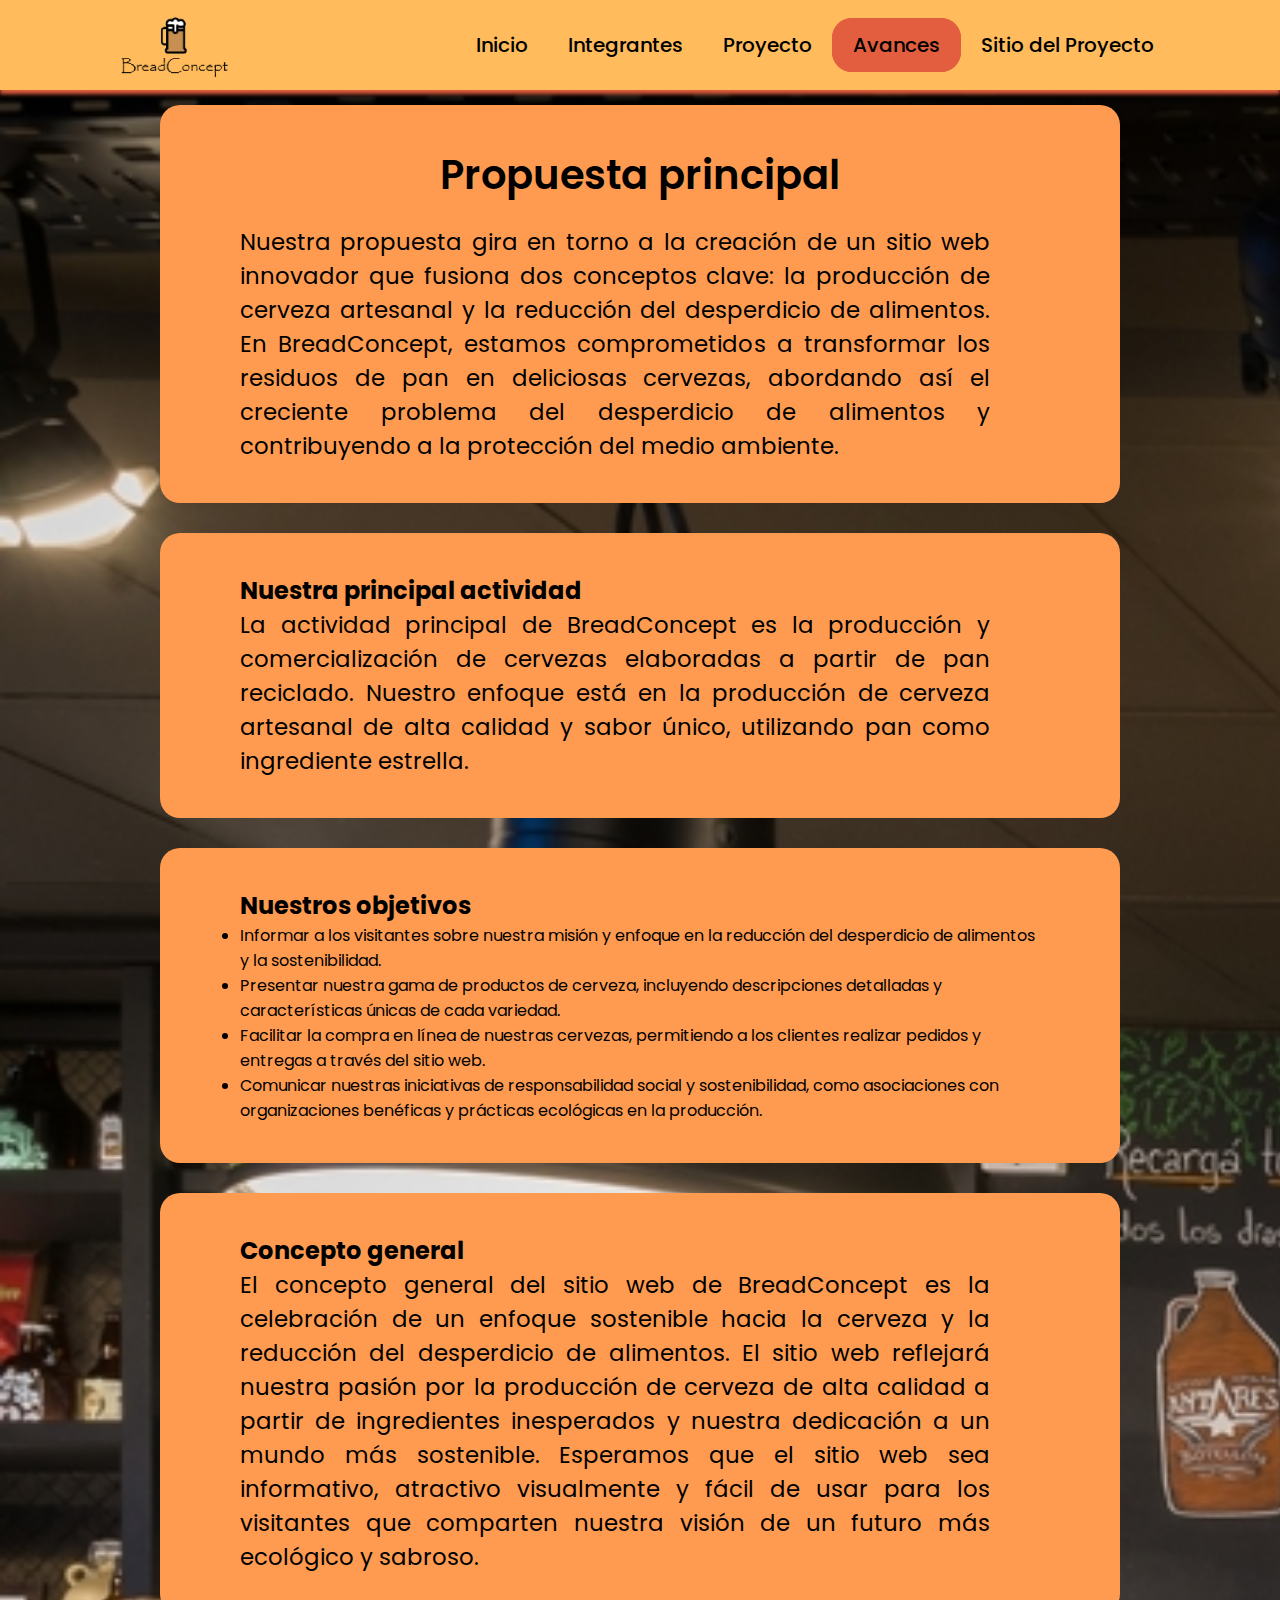
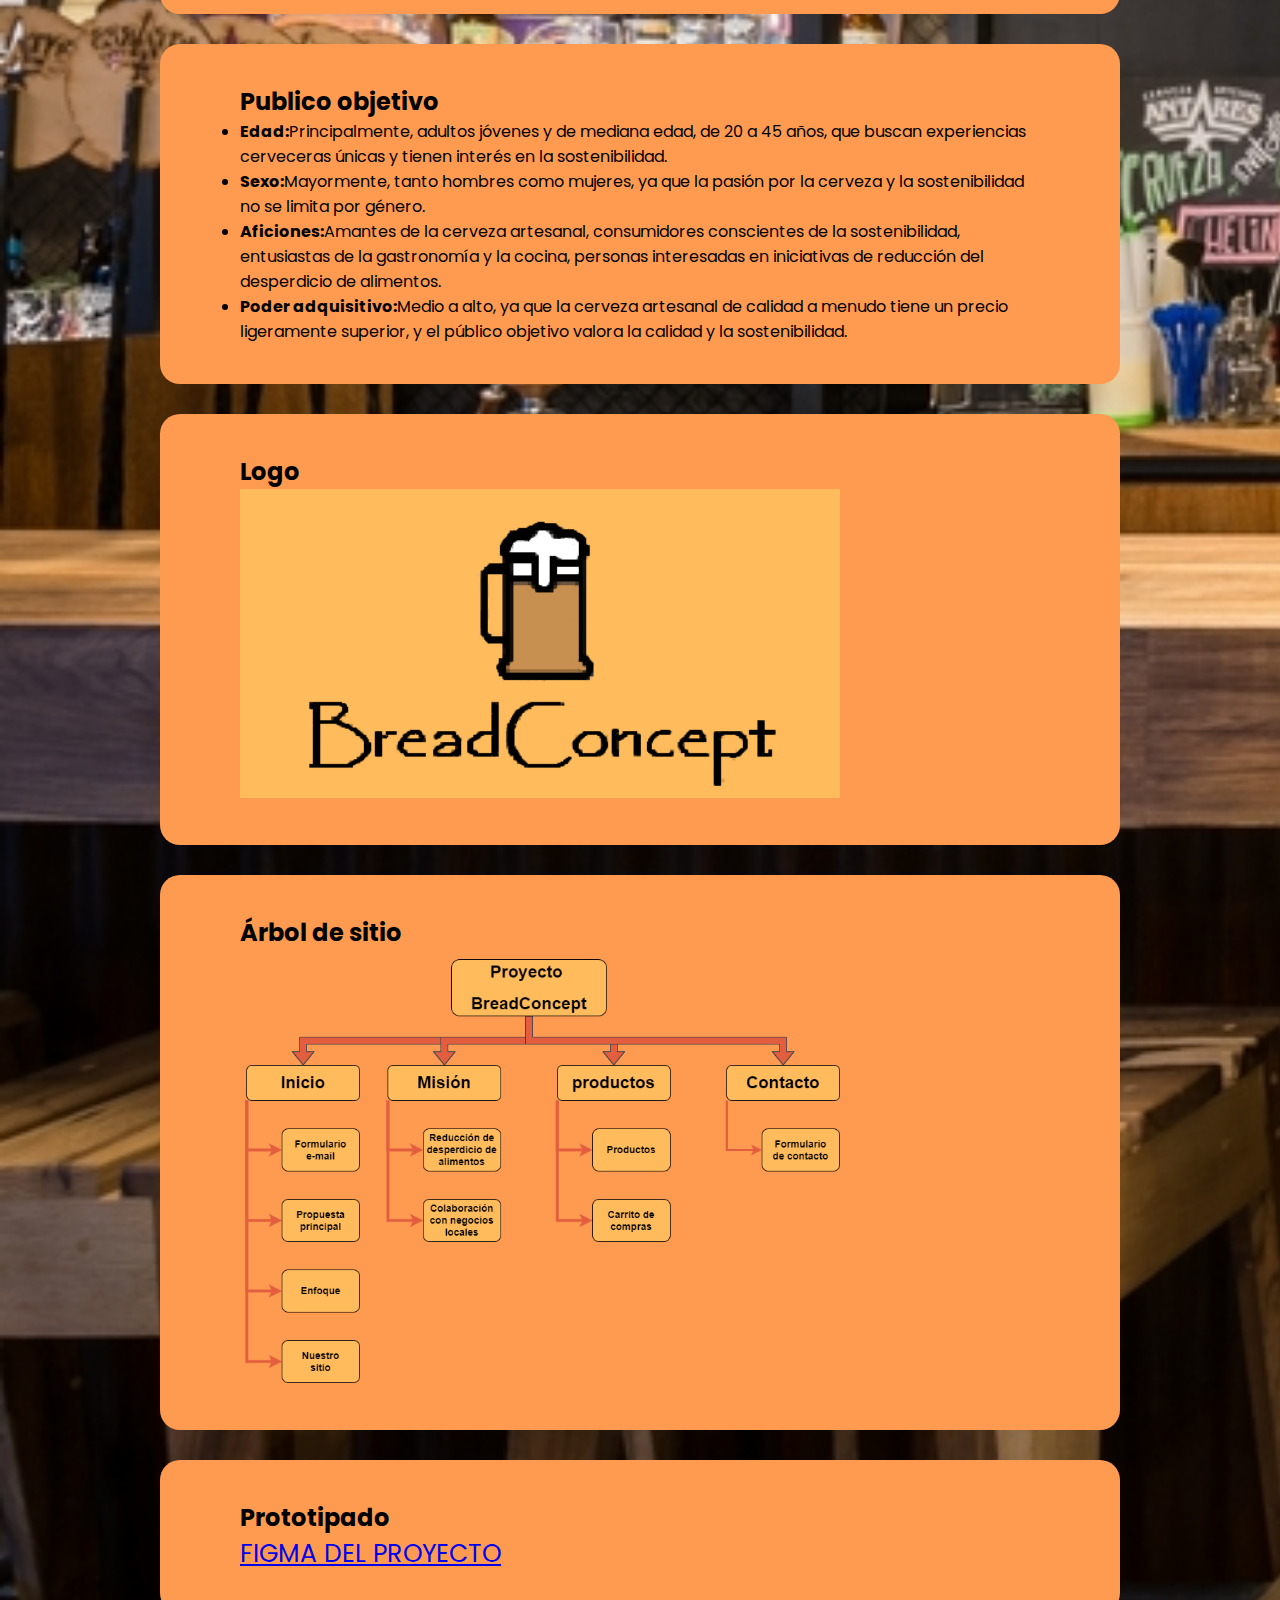
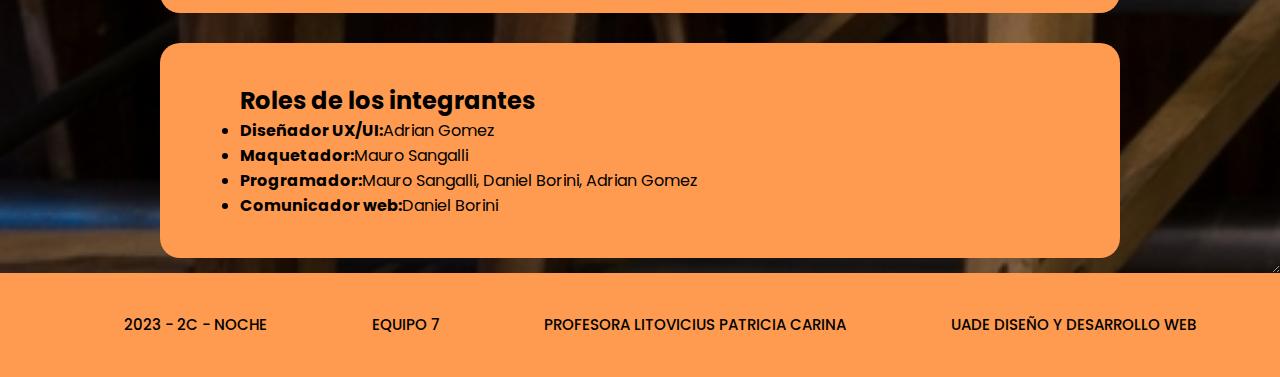
<file: avances.html>
<!DOCTYPE html>
<html lang="es">

<head>
    <meta charset="UTF-8">
    <meta http-equiv="X-UA-Compatible" content="IE=edge">
    <meta name="viewport" content="width=device-width, initial-scale=1.0">
    <link rel="stylesheet" href="estilos/estilo.css">
    <link rel="shortcut icon" href="img/logobeer.png" type="image/x-icon">
    <link rel="preconnect" href="https://fonts.googleapis.com">
    <link rel="preconnect" href="https://fonts.gstatic.com" crossorigin>
    <link
        href="https://fonts.googleapis.com/css2?family=Poppins:ital,wght@0,100;0,200;0,300;0,400;0,500;0,600;0,700;0,800;0,900;1,100;1,200;1,300;1,400;1,500;1,600;1,700;1,800;1,900&display=swap"
        rel="stylesheet">
    <title>BreadConcept| Avances</title>
</head>

<body>
    <nav class="nav-inicio">
        <div class="navdiv">
            <a style="display: flex;" href="index.html"><img src="img/logobeer.png" alt="" height="70px"></a>
            <div class="labeldiv">
                <input type="checkbox" id="menu">
                <label for="menu"> ☰ </label>
                <ul class="lista">
                    <li><a href="index.html">Inicio</a></li>
                    <li><a href="integrantes.html">Integrantes</a></li>
                    <li><a href="proyecto.html">Proyecto</a></li>
                    <li><a class="activo" href="avances.html">Avances</a></li>
                    <li><a href="sitio_del_proyecto.html">Sitio del Proyecto</a></li>
                </ul>
            </div>
        </div>
    </nav>
    <div class="fondoavances">
    <main class="main-inicio-2">
        
        <section class="seccion-avances">
            <div>
                <h1>Propuesta principal</h1>
            </div>
            <div class="div-avances">
                <p>
                    Nuestra propuesta gira en torno a la creación de un sitio web innovador que fusiona dos conceptos clave: la producción de cerveza artesanal y la reducción del desperdicio de alimentos. En BreadConcept, estamos comprometidos a transformar los residuos de pan en deliciosas cervezas, abordando así el creciente problema del desperdicio de alimentos y contribuyendo a la protección del medio ambiente.
                </p>
            </div>
        </section>
        <section class="seccion-avances">
            <div><h2>Nuestra principal actividad</h2></div>
            <div><p>La actividad principal de BreadConcept es la producción y comercialización de cervezas elaboradas a partir de pan reciclado. Nuestro enfoque está en la producción de cerveza artesanal de alta calidad y sabor único, utilizando pan como ingrediente estrella.</p></div>
        </section>
        <section class="seccion-avances">
            <div><h2>Nuestros objetivos</h2></div>
            <div><ul class="objetivos">
                <li>Informar a los visitantes sobre nuestra misión y enfoque en la reducción del desperdicio de alimentos y la sostenibilidad.</li>
                <li>Presentar nuestra gama de productos de cerveza, incluyendo descripciones detalladas y características únicas de cada variedad.</li>
                <li>Facilitar la compra en línea de nuestras cervezas, permitiendo a los clientes realizar pedidos y entregas a través del sitio web.</li>
                <li>Comunicar nuestras iniciativas de responsabilidad social y sostenibilidad, como asociaciones con organizaciones benéficas y prácticas ecológicas en la producción.</li>
</ul></div>
        </section>
        <section class="seccion-avances">
            <div><h2>Concepto general</h2></div>
            <div><p>El concepto general del sitio web de BreadConcept es la celebración de un enfoque sostenible hacia la cerveza y la reducción del desperdicio de alimentos. El sitio web reflejará nuestra pasión por la producción de cerveza de alta calidad a partir de ingredientes inesperados y nuestra dedicación a un mundo más sostenible. Esperamos que el sitio web sea informativo, atractivo visualmente y fácil de usar para los visitantes que comparten nuestra visión de un futuro más ecológico y sabroso.</p></div>

        </section>
        <section class="seccion-avances">
            <div><h2>Publico objetivo</h2></div>
            <div><ul class="avances-publico">
                <li><b>Edad:</b>Principalmente, adultos jóvenes y de mediana edad, de 20 a 45 años, que buscan experiencias cerveceras únicas y tienen interés en la sostenibilidad.</li>
                <li><b>Sexo:</b>Mayormente, tanto hombres como mujeres, ya que la pasión por la cerveza y la sostenibilidad no se limita por género.</li>
                <li><b>Aficiones:</b>Amantes de la cerveza artesanal, consumidores conscientes de la sostenibilidad, entusiastas de la gastronomía y la cocina, personas interesadas en iniciativas de reducción del desperdicio de alimentos.</li>
                <li><b>Poder adquisitivo:</b>Medio a alto, ya que la cerveza artesanal de calidad a menudo tiene un precio ligeramente superior, y el público objetivo valora la calidad y la sostenibilidad.</li>
            </ul></div>
        </section>
        
        <section class="seccion-avances">
            <div><h2>Logo</h2></div>
            <div><img src="img/logobeer2.png" alt=""></div>
        </section>

        <section class="seccion-avances">
            <div><h2>Árbol de sitio</h2></div>
            <div><img src="img/arbolsitio3.png" alt="arboldelsitio"></div>
        </section>
        <section class="seccion-avances"><div><h2>Prototipado</h2></div>
            <div>
                    <a target="_blank" href="https://www.figma.com/file/maxLRlz8MOwD6Vui0BS9Ka/Untitled?type=design&node-id=0%3A1&mode=design&t=hCrTgPTb7wwjyQGC-1" style="font-size: 25px; padding-bottom: 20px;">FIGMA DEL PROYECTO</a>
                </div>
        </section>
        <section class="seccion-avances"><div><h2>Roles de los integrantes</h2></div>
        <div><ul>
            <li><b>Diseñador UX/UI:</b>Adrian Gomez</li>
            <li><b>Maquetador:</b>Mauro Sangalli</li>
            <li><b>Programador:</b>Mauro Sangalli, Daniel Borini, Adrian Gomez</li>
            <li><b>Comunicador web:</b>Daniel Borini</li>
        </ul></div>
    </section>
    </main>

    </div>

    <footer>
        <div>
            <p>2023 - 2C - NOCHE</p>
            <p>EQUIPO 7</p>
            <p>PROFESORA LITOVICIUS PATRICIA CARINA</p>
            <p>UADE DISEÑO Y DESARROLLO WEB</p>
        </div>
    </footer>
</body>
</html>
</file>
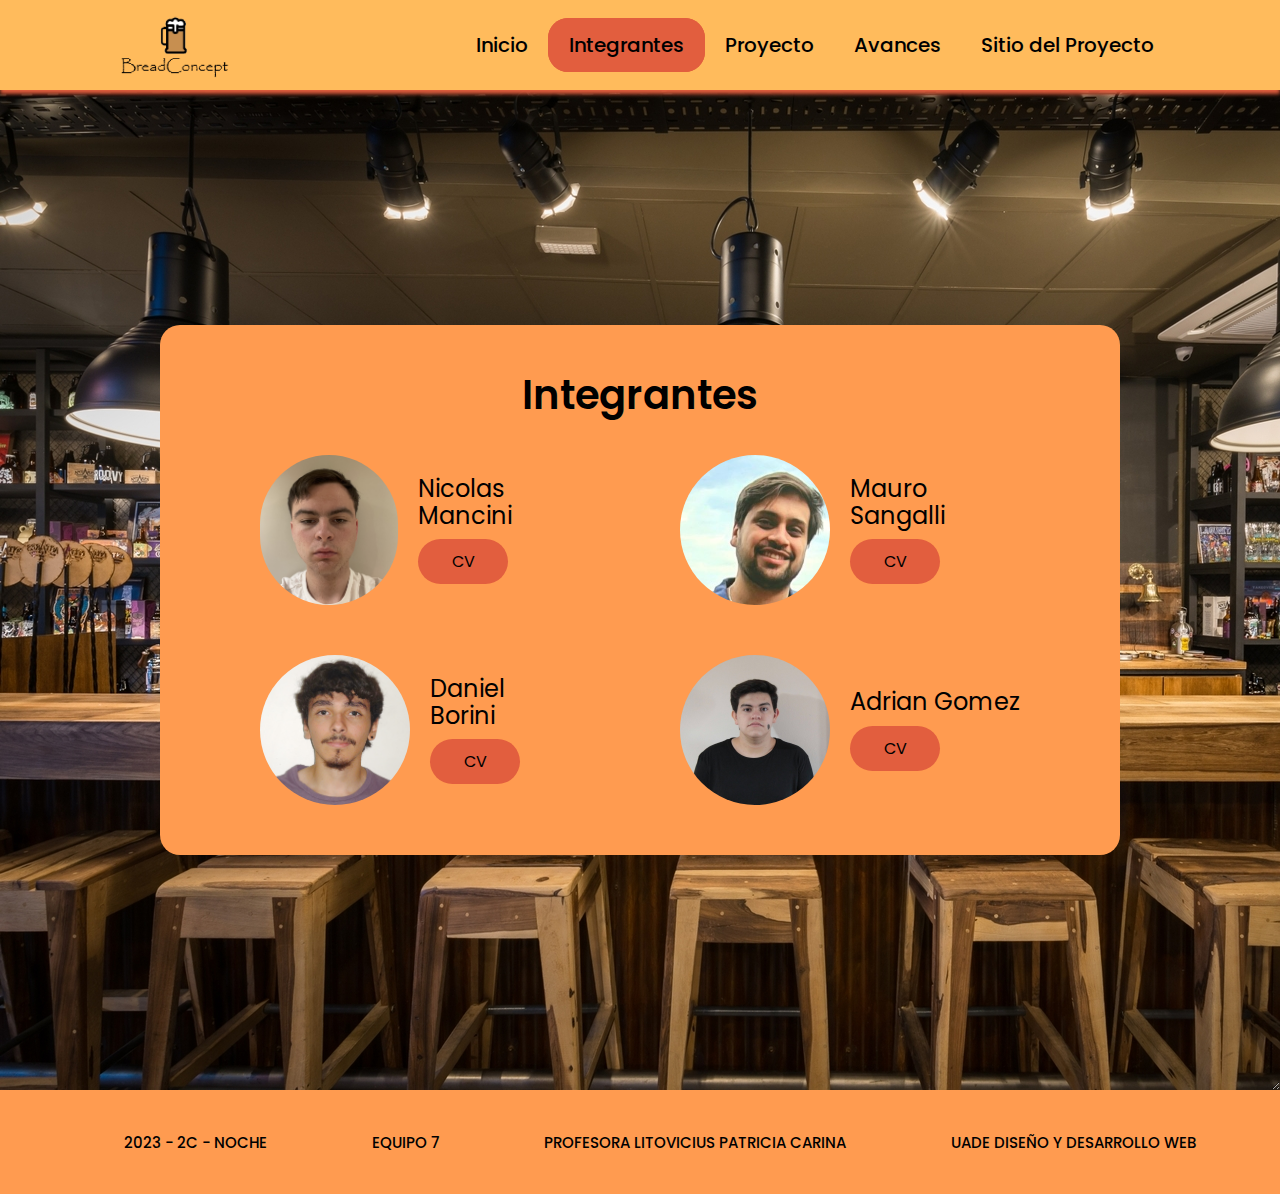
<file: integrantes.html>
<!DOCTYPE html>
<html lang="es">

<head>
    <meta charset="UTF-8">
    <meta http-equiv="X-UA-Compatible" content="IE=edge">
    <meta name="viewport" content="width=device-width, initial-scale=1.0">
    <link rel="stylesheet" href="estilos/estilo.css">
    <link rel="shortcut icon" href="img/logobeer.png" type="image/x-icon">
    <link rel="preconnect" href="https://fonts.googleapis.com">
    <link rel="preconnect" href="https://fonts.gstatic.com" crossorigin>
    <link
        href="https://fonts.googleapis.com/css2?family=Poppins:ital,wght@0,100;0,200;0,300;0,400;0,500;0,600;0,700;0,800;0,900;1,100;1,200;1,300;1,400;1,500;1,600;1,700;1,800;1,900&display=swap"
        rel="stylesheet">
    <title>BreadConcept| Integrantes</title>
</head>

<body>
    <nav class="nav-inicio">
        <div class="navdiv">
            <a style="display: flex;" href="index.html"><img src="img/logobeer.png" alt="" height="70px"></a>
            <div class="labeldiv">
                <input type="checkbox" id="menu">
                <label for="menu"> ☰ </label>
                <ul class="lista">
                    <li><a href="index.html">Inicio</a></li>
                    <li><a class="activo" href="integrantes.html">Integrantes</a></li>
                    <li><a href="proyecto.html">Proyecto</a></li>
                    <li><a href="avances.html">Avances</a></li>
                    <li><a href="sitio_del_proyecto.html">Sitio del Proyecto</a></li>
                </ul>
            </div>
        </div>
    </nav>
    <div class="fondo">
    <main class="main-inicio">
        <section class="seccion-inicio2">
            <div class="titulo">
                <h1>Integrantes</h1>
            </div>
            <div class="caja">
                <div class="caja1">
                    <img src="img/NicoCV-N.jpg" alt="Foto de NM" height="150px">
                    <div class="texto-boton">
                        <h2>Nicolas <br> Mancini</h2>
                        <a href="https://nicolasmancini03.github.io/nicolasmancinicv/index.html" target="_blank">CV</a>
                    </div>
                </div>
                <div class="caja2">
                    <img src="img/ms_cara.jpg" alt="Foto de MS" height="150px">
                    <div class="texto-boton">
                        <h2>Mauro <br> Sangalli</h2>
                        <a href="https://msangalli1.github.io/CV_V1_Sangalli/index.html" target="_blank">CV</a>
                    </div>
                </div>
                <div class="caja3">
                    <img src="img/DaniCV3.jpg" alt="Foto de DB" height="150px">
                    <div class="texto-boton">
                        <h2>Daniel <br> Borini</h2>
                        <a href="https://dborini.github.io/danielboriniCV2C/" target="_blank">CV</a>
                    </div>
                </div>
                <div class="caja4">
                    <img src="img/Adrian.jpg" alt="Foto de AG" height="150px">
                    <div class="texto-boton">
                        <h2>Adrian Gomez<br> </h2>
                        <a href="https://ivgomez02.github.io/adrianCV/" target="_blank">CV</a>
                    </div>
                </div>
            </div>
        </section>
    </main>
</div>
    <footer>
        <div>
            <p>2023 - 2C - NOCHE</p>
            <p>EQUIPO 7</p>
            <p>PROFESORA LITOVICIUS PATRICIA CARINA</p>
            <p>UADE DISEÑO Y DESARROLLO WEB</p>
        </div>
    </footer>
</body>

</html>
</file>
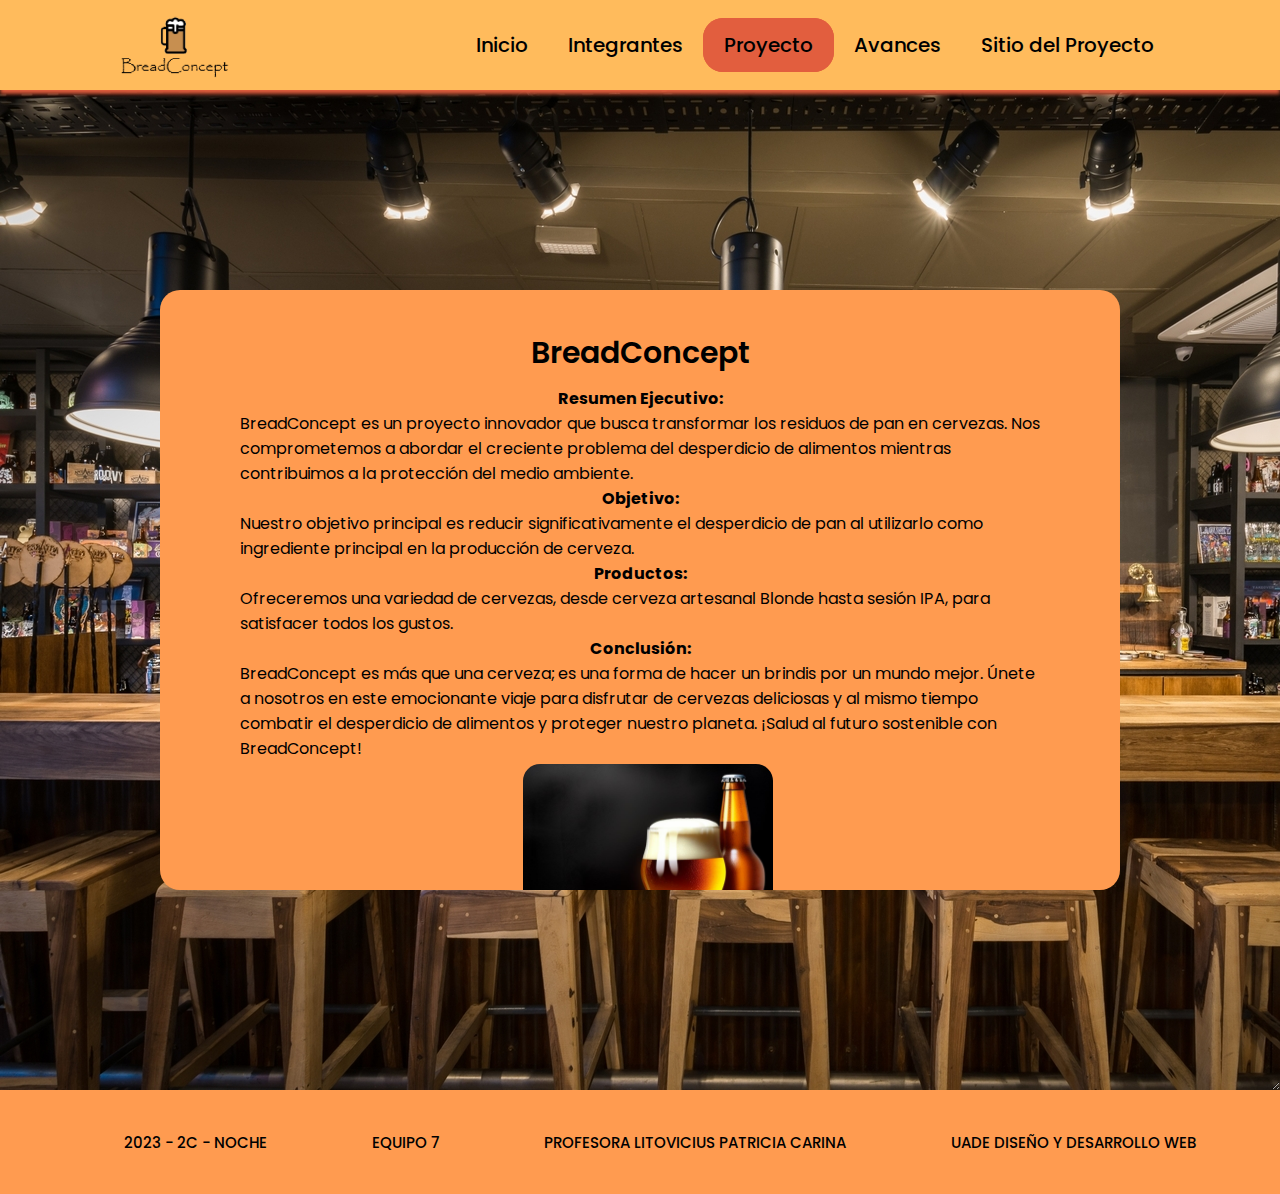
<file: proyecto.html>
<!DOCTYPE html>
<html lang="es">

<head>
    <meta charset="UTF-8">
    <meta http-equiv="X-UA-Compatible" content="IE=edge">
    <meta name="viewport" content="width=device-width, initial-scale=1.0">
    <link rel="stylesheet" href="estilos/estilo.css">
    <link rel="shortcut icon" href="img/logobeer.png" type="image/x-icon">
    <link rel="preconnect" href="https://fonts.googleapis.com">
    <link rel="preconnect" href="https://fonts.gstatic.com" crossorigin>
    <link
        href="https://fonts.googleapis.com/css2?family=Poppins:ital,wght@0,100;0,200;0,300;0,400;0,500;0,600;0,700;0,800;0,900;1,100;1,200;1,300;1,400;1,500;1,600;1,700;1,800;1,900&display=swap"
        rel="stylesheet">
    <title>BreadConcept | Propuesta</title>
</head>

<body>
    <nav class="nav-inicio">
        <div class="navdiv">
            <a style="display: flex;" href="index.html"><img src="img/logobeer.png" alt="" height="70px"></a>
            <div class="labeldiv">
                <input type="checkbox" id="menu">
                <label for="menu"> ☰ </label>
                <ul class="lista">
                    <li><a href="index.html">Inicio</a></li>
                    <li><a href="integrantes.html">Integrantes</a></li>
                    <li><a class="activo" href="proyecto.html">Proyecto</a></li>
                    <li><a href="avances.html">Avances</a></li>
                    <li><a href="sitio_del_proyecto.html">Sitio del Proyecto</a></li>
                </ul>
            </div>
        </div>
    </nav>
    <div class="fondo">
    <main class="main-inicio">
        <section class="seccion-propuesta">
            <div id="h1-propuesta">
                <h1>BreadConcept</h1>
            </div>
            
            <div class="div-propuesta">

                <b>Resumen Ejecutivo:</b>BreadConcept es un proyecto innovador que busca transformar los residuos de pan en cervezas. Nos comprometemos a abordar el creciente problema del desperdicio de alimentos mientras contribuimos a la protección del medio ambiente. <br>
                <b>Objetivo:</b>Nuestro objetivo principal es reducir significativamente el desperdicio de pan al utilizarlo como ingrediente principal en la producción de cerveza.<br>
                <b>Productos:</b>Ofreceremos una variedad de cervezas, desde cerveza artesanal Blonde hasta sesión IPA, para satisfacer todos los gustos.<br>
                <b>Conclusión:</b>BreadConcept es más que una cerveza; es una forma de hacer un brindis por un mundo mejor. Únete a nosotros en este emocionante viaje para disfrutar de cervezas deliciosas y al mismo tiempo combatir el desperdicio de alimentos y proteger nuestro planeta. ¡Salud al futuro sostenible con BreadConcept!<br>
                <img src="img/AI_Generated_Image.jpeg" alt="" width="250" height="250" id="hp">
            
</div>  </div>
        </section>
    </main>

    <footer>
        <div class="col-12">
                <p>2023 - 2C - NOCHE</p>
                <p>EQUIPO 7</p>
                <p>PROFESORA LITOVICIUS PATRICIA CARINA</p>
                <p>UADE DISEÑO Y DESARROLLO WEB</p>
        </div>
    </footer>
</body>

</html>
</file>
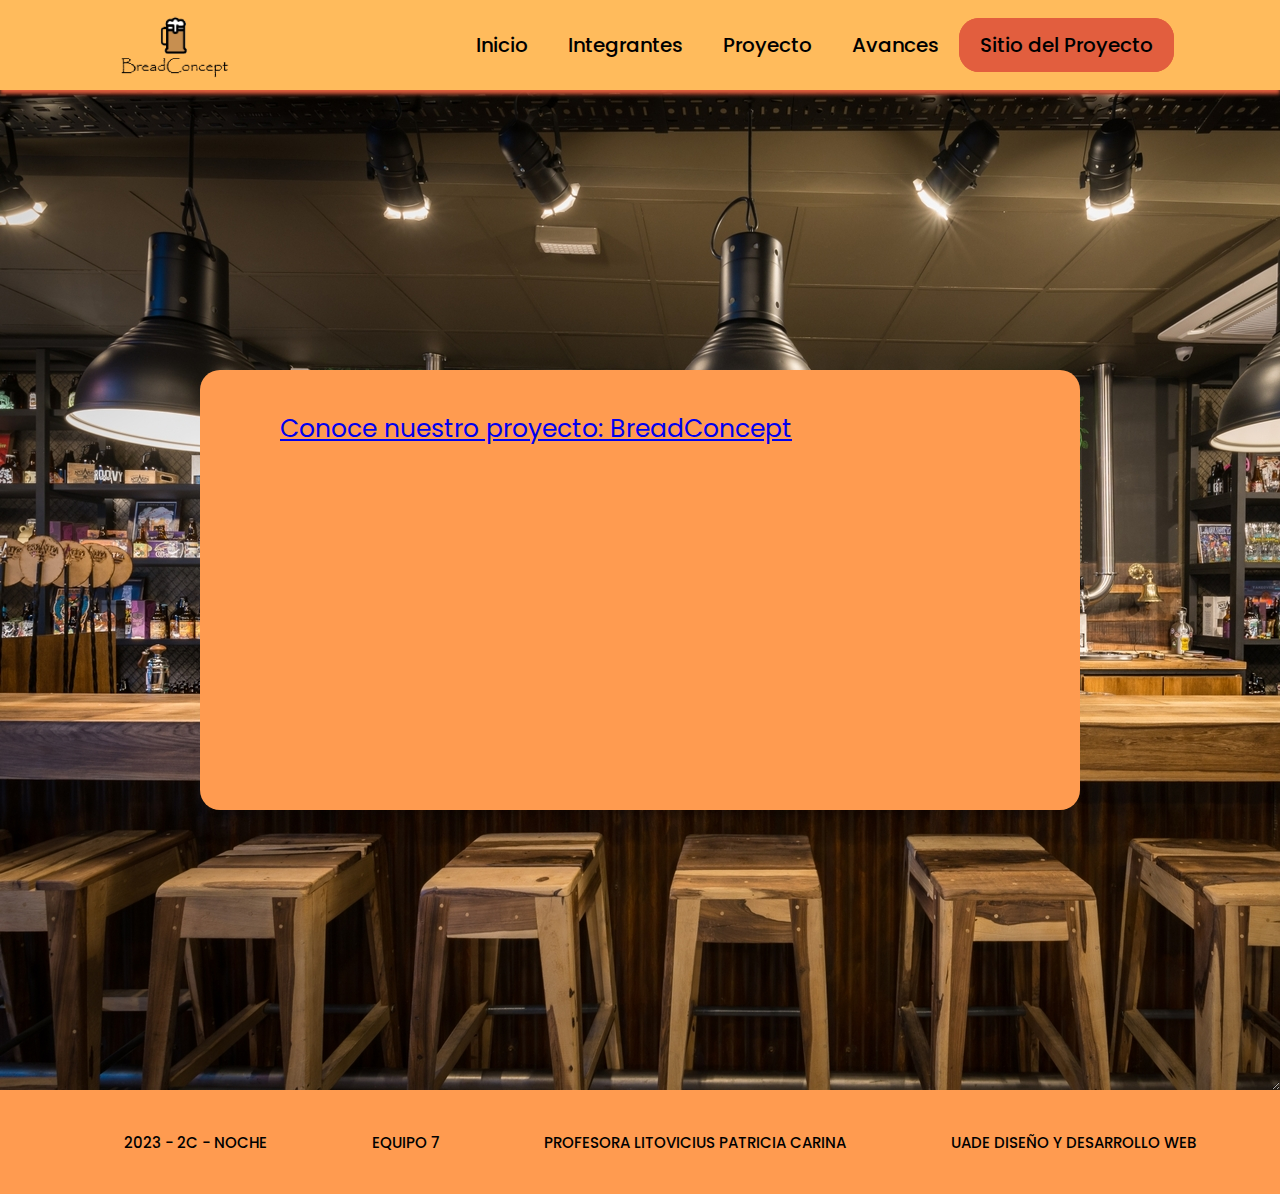
<file: sitio_del_proyecto.html>
<!DOCTYPE html>
<html lang="es">

<head>
    <meta charset="UTF-8">
    <meta http-equiv="X-UA-Compatible" content="IE=edge">
    <meta name="viewport" content="width=device-width, initial-scale=1.0">
    <link rel="stylesheet" href="estilos/estilo.css">
    <link rel="shortcut icon" href="img/logobeer.png" type="image/x-icon">
    <link rel="preconnect" href="https://fonts.googleapis.com">
    <link rel="preconnect" href="https://fonts.gstatic.com" crossorigin>
    <link
        href="https://fonts.googleapis.com/css2?family=Poppins:ital,wght@0,100;0,200;0,300;0,400;0,500;0,600;0,700;0,800;0,900;1,100;1,200;1,300;1,400;1,500;1,600;1,700;1,800;1,900&display=swap"
        rel="stylesheet">
    <title>BreadConcept| Sitio del Proyecto</title>
</head>

<body>
    <nav class="nav-inicio">
        <div class="navdiv">
            <a style="display: flex;" href="index.html"><img src="img/logobeer.png" alt="" height="70px"></a>
            <div class="labeldiv">
                <input type="checkbox" id="menu">
                <label for="menu"> ☰ </label>
                <ul class="lista">
                    <li><a href="index.html">Inicio</a></li>
                    <li><a href="integrantes.html">Integrantes</a></li>
                    <li><a href="proyecto.html">Proyecto</a></li>
                    <li><a href="avances.html">Avances</a></li>
                    <li><a class="activo" href="sitio_del_proyecto.html">Sitio del Proyecto</a></li>
                </ul>
            </div>
        </div>
    </nav>

    <div class="fondo">
        <main class="main-inicio-2">
            <section class="seccion-avances2">
                <div>
                    <a target="_blank" href="https://msangalli1.github.io/ProyectoBreadConcept/index.html" style="font-size: 25px; padding-bottom: 20px;">Conoce nuestro proyecto: BreadConcept</a>
                </div>
                <div>
                    <iframe width="560" height="315" src="https://www.youtube.com/embed/t87uQhR8G-Y?si=C0W7DsMKbP3hgINp" title="YouTube video player" frameborder="0" allow="accelerometer; autoplay; clipboard-write; encrypted-media; gyroscope; picture-in-picture; web-share" allowfullscreen></iframe>                </div>
            </section>
        </main>
    </div>
    
    <footer>
        <div class="col-12">
                <p>2023 - 2C - NOCHE</p>
                <p>EQUIPO 7</p>
                <p>PROFESORA LITOVICIUS PATRICIA CARINA</p>
                <p>UADE DISEÑO Y DESARROLLO WEB</p>
        </div>
    </footer>
</body>

</html>
</file>
<file: estilos/estilo.css>
body {
    margin: 0;
    box-sizing: border-box;
    font-family: Poppins;
    user-select: none;
    overflow-x: hidden;
}


* {
    margin: 0;
    padding: 0;
}

.nav-inicio {
    background-color: #FFBB5C;
    box-shadow: 0px 4px 4px #E25E3E;
    position: relative;
    height: auto;
    min-height: 90px;
    z-index: 1;
}

.navdiv {
    display: flex;
    flex-direction: row;
    padding: 10px 0px;
    justify-content: space-around;
    align-items: center;
}
.fondo {
    background-image: url(../img/fondo.jpg);
    height: 1000px;
    margin: 0;
    background-size: cover;
    display: flex;
    justify-content: center;
    align-items: center;
    resize: both;
    overflow: auto;
    background-repeat: repeat
}
.fondoavances {
    background-image: url(../img/fondo.jpg);
    height: auto;
    margin: 0;
    background-size: cover;
    display: flex;
    justify-content: center;
    align-items: center;
    resize: both;
    overflow: auto;
    background-repeat: repeat
}

.navdiv ul {
    list-style: none;
    display: flex;
}

.navdiv ul li {
    list-style: none;
}

.navdiv ul li a {
    text-decoration: none;
    color: #000000;
    font-weight: 500;
    font-size: 20px;
    padding: 12px 20px;
    border-radius: 20px;
}

.navdiv ul li a:hover {
    background-color: #E25E3E;
    transition: 150ms;
}

.navdiv ul li a:active {
    background-color: #E25E3E;
}

.activo {
    background-color: #E25E3E;
    border: #E25E3E 1px solid;
}

.main-inicio {
    display: flex;
    justify-content: center;
}

.seccion-inicio {
    background-color: #FF9B50;
    height: 520px;
    width: 800px;
    margin: 35px 0px;
    border-radius: 20px;
    padding: 40px 80px;
}

.seccion-inicio div ul {
    list-style: none;
    color: #000000;
    line-height: 4;
    font-size: 23px;
}

.datos-inicio {
    display: flex;
    flex-direction: row;
    justify-content: space-between;
    align-items: center;
    margin-top: 10px;
}

.datos-inicio img {
    border-radius: 20px;
    border: #FF9B50 3px solid;
}

.titulo {
    display: flex;
    justify-content: center;
}

.titulo h1 {
    font-size: 40px;
    color: #000000;
    font-weight: 600;
}

input {
    display: none;
}

label {
    display: none;
}

@media (max-width: 1130px) {
       
    .navdiv .lista {
        display: none;
    }

    .activo {
        background-color: #E25E3E;
        border: none;
    }

    input:checked~.lista {
        display: block;
        position: absolute;
        top: 90px;
        right: 0px;
        background-color: #FFBB5C;
        z-index: 1;
        width: 190px;
        padding-right: 12px;
        border-radius: 0px 0px 0px 15px;
        border: #FFBB5C 2px solid;
    }

    input:checked~label {
        background-color: #E25E3E;
    }

    label:hover {
        background: #000000;
    }

    .labeldiv {
        display: flex;
        flex-direction: column;
        justify-content: end;
    }

    .lista li {
        text-align: right;
        margin: 15px 0px;
    }

    .lista li a:hover {
        background-color: #E25E3E !important;
    }

    label {
        margin-left: auto;
        display: flex;
        justify-content: center;
        align-items: center;
        border: 2px solid #E25E3E;
        color: #E25E3E;
        border-radius: 10px;
        width: 50px;
        height: 40px;
        font-size: 25px;
        line-height: 30px;
        font-weight: 600;
        user-select: none;
        cursor: pointer;
        background-color: rgb(0, 0, 0);
    }

    .seccion-inicio {
        padding: 10px 0px;
        width: 440px;
        display: flex;
        flex-direction: column;
        justify-content: center;
        align-items: center;
    }

    .datos-inicio img {
        display: none;
    }

    .datos-inicio ul li {
        text-align: center !important;
        font-size: 20px;
    }

    .datos-inicio {
        justify-content: center;
    }

    footer div p{
        font-size: 11px !important;
        flex-direction: column;
        justify-content: center;
        align-items: center;
    }

    .seccion-inicio2 {
        height: 900px !important;
        width: 270px !important;
    }

    .caja {
        display: flex !important;
        flex-wrap: wrap;
    }

    .div-propuesta img {
        display: none;
    }

    .seccion-propuesta p {
        padding: 0px !important;
        font-size: 20px !important;
    }

    .seccion-propuesta {
        width: 270px !important;
        height: 660px !important;
    }

    .seccion-avances p {
        padding: 0px !important;
        font-size: 20px !important;
    }

    .seccion-avances {
        width: 270px !important;
        height: auto !important;
    }
      p {
        padding: 0px !important;
        font-size: 20px !important;
    }

    .seccion-avances2 {
        width: 100% !important;
        height: 100% !important;

    }

    .seccion-2 p {
        font-size: 39px;
        text-align: center;
    }

    .seccion-2 {
        width: 270px !important;
    }

    .clase-imagenes-padre{
        grid-template-rows: 1fr 1fr 1fr !important;
        grid-template-columns: 1fr !important;
        height: 600px !important;
    }

    .clase-imagen-avances{
        min-height: 200px !important;
    }

    .caja-colores{
        width: 400px !important;
    }

    .clase-colores{
        height: 100px !important;
        width: 100px !important;
        font-size: 20px !important;
    }

    .arbol img{
        width: 370px;
    }
}

.seccion-propuesta {
    background-color: #FF9B50;
    height: 520px;
    width: 800px;
    margin: 35px 0px;
    border-radius: 20px;
    padding: 40px 80px;
    overflow: auto;
}

.seccion-propuesta h1 {
    text-align: center;
    justify-content: center;
    align-items: center;
    color: #000000;
    font-size: 30px;
    font-weight: 600;
    margin-bottom: 10px;
}

.seccion-propuesta p {
    color: #000000;
    font-size: 22.8px;
    text-align: justify;
    padding-right: 50px;
}

.seccion-propuesta img {
    border-radius: 20px;
    border: #FF9B50 3px solid;
}

.seccion-avances {
    background-color: #FF9B50;
    height: auto;
    width: 800px;
    margin: 15px 0px;
    border-radius: 20px;
    padding: 40px 80px;
    overflow: auto;
    
}

.seccion-avances img {
    width: 600px;
    height: auto;
}

.seccion-avances h1 {
    text-align: center;
    color: #000000;
    font-size: 40px;
    font-weight: 600;
    margin-bottom: 20px;
    justify-content: center;
}

.seccion-avances p {
    color: #000000;
    font-size: 22.8px;
    text-align: justify;
    padding-right: 50px;
    justify-content: center;
}

.seccion-avances2 {
    background-color: #FF9B50;
    height: 100%;
    width: 100%;
    margin: 35px 0px;
    border-radius: 20px;
    padding: 40px 80px;
    position: relative;
}

.seccion-avances2 h1 {
    text-align: center;
    color: #000000;
    font-size: 40px;
    font-weight: 600;
}

.seccion-avances2 p {
    color: #000000;
    font-size: 22.8px;
    text-align: center;
}

.div-avances2{
    display: flex;
    justify-content: center;
}

.detalles{
    margin-bottom: 15px;
    display: flex;
    flex-direction: column;
    align-items: center;
}

.caja-colores{
    margin-top: 30px;
    display: flex;
    flex-direction: row;
    width: 750px;
    justify-content: space-around;
}

.clase-colores{
    height: 150px;
    width: 150px;
    color: rgb(0, 0, 0);
    display: flex;
    justify-content: center;
    align-items: center;
    border-radius: 20px;
    font-size: 25px;
    font-weight: 600;
    text-shadow: 1px 1px 4px rgba(0, 0, 0, 0.5);
}

#color1{
    background-color: #FF9B50;
}

#color2{
    background-color: #FF9B50;
}

#color3{
    background-color: #FF9B50;
}

.div-propuesta {
    display: flex;
    justify-content: center;
    align-items: center;
    flex-direction: column;
}

.div-avances {
    display: flex;
    flex-direction: row;
}

footer {
    background-color: #FF9B50;
    height: 80px;
    width: 100%;
    color: rgb(0, 0, 0);
    font-weight: 200;
    display: flex;
    align-items: center;
    font-weight: 500;
    font-size: 15px;
    padding: 12px 20px;
}

footer div {
    display: flex;
    justify-content: space-evenly;
    width: 100%;
}

.seccion-2 {
    background-color: #FF9B50;
    height: 100px;
    width: 800px;
    margin: 35px 0px;
    border-radius: 20px;
    padding: 40px 80px;
    font-size: 60px;
    display: flex;
    align-items: center;
    justify-content: center;
    font-weight: 700;
    color: #000000;
}

.main-inicio-2 {
    display: flex;
    justify-content: center;
    align-items: center;
    flex-direction: column;
}

.caja {
    display: grid;
    grid-template-rows: 1fr 1fr;
    grid-template-columns: 1fr 1fr;
    justify-content: center;
    align-items: center;
    grid-column-gap: 80px;
    grid-row-gap: 50px;
    margin-bottom: 10px;
}

.caja1 {
    grid-row: 1;
    grid-column: 1/2;
    display: flex;
    flex-direction: row;
    gap: 20px;
    align-items: center;
}

.caja2 {
    grid-row: 1;
    grid-column: 2/2;
    display: flex;
    flex-direction: row;
    gap: 20px;
    align-items: center;
}

.caja3 {
    grid-row: 2;
    grid-column: 1/2;
    display: flex;
    flex-direction: row;
    gap: 20px;
    align-items: center;
}

.caja4 {
    grid-row: 2;
    grid-column: 2/2;
    display: flex;
    flex-direction: row;
    gap: 20px;
    align-items: center;
}

.caja1 img {
    border-radius: 141.5px;
}

.caja2 img {
    border-radius: 141.5px;
}

.caja3 img {
    border-radius: 141.5px;
}

.caja4 img {
    border-radius: 141.5px;
}

.seccion-inicio2 {
    background-color: #FF9B50;
    height: 450px;
    width: 800px;
    margin: 35px 0px;
    border-radius: 20px;
    padding: 40px 80px;
    display: flex;
    justify-content: space-between;
    align-items: center;
    flex-direction: column;
}

.texto-boton a {
    background-color: #e25e3e;
    text-decoration: none;
    padding: 10px 30px;
    border-radius: 30px;
    color: rgb(0, 0, 0);
    text-align: center;
    width: 30px;
}

.texto-boton a:hover {
    background-color: #000000;
    transition: 150ms;
    color: white;
}

.texto-boton a:active {
    background-color: #000000;
    transition: 150ms;
}

.texto-boton {
    display: flex;
    flex-direction: column;
    gap: 10px;
}

.texto-boton h2 {
    line-height: 1.1;
    font-weight: 400;
}

.clase-imagenes-padre{
    height: 400px;
    width: 100%;
    display: grid;
    grid-template-rows: 1fr;
    grid-template-columns: 1fr 1fr 1fr;
}

.clase-imagen-avances {
    display: flex;
    justify-content: center;
    align-items: center;
    text-align: center;
    color: FF9B50;
    background-size: cover;
}

.clase-imagen-avances p {
    padding: 25px;
    font-size: 19px;
    font-weight: 600;
}

#img1 {
    background-image: url(../img/1.png);
}

#img2 {
    background-image: url(../img/2.png);
}

#img3 {
    background-image: url(../img/3.png);
}

.arbol{
    display: flex;
    flex-direction: column;
    align-items: center;
}


#hp  {
    float: inline-end;    
     margin: 0 0 0 15px;

    }
</file>
